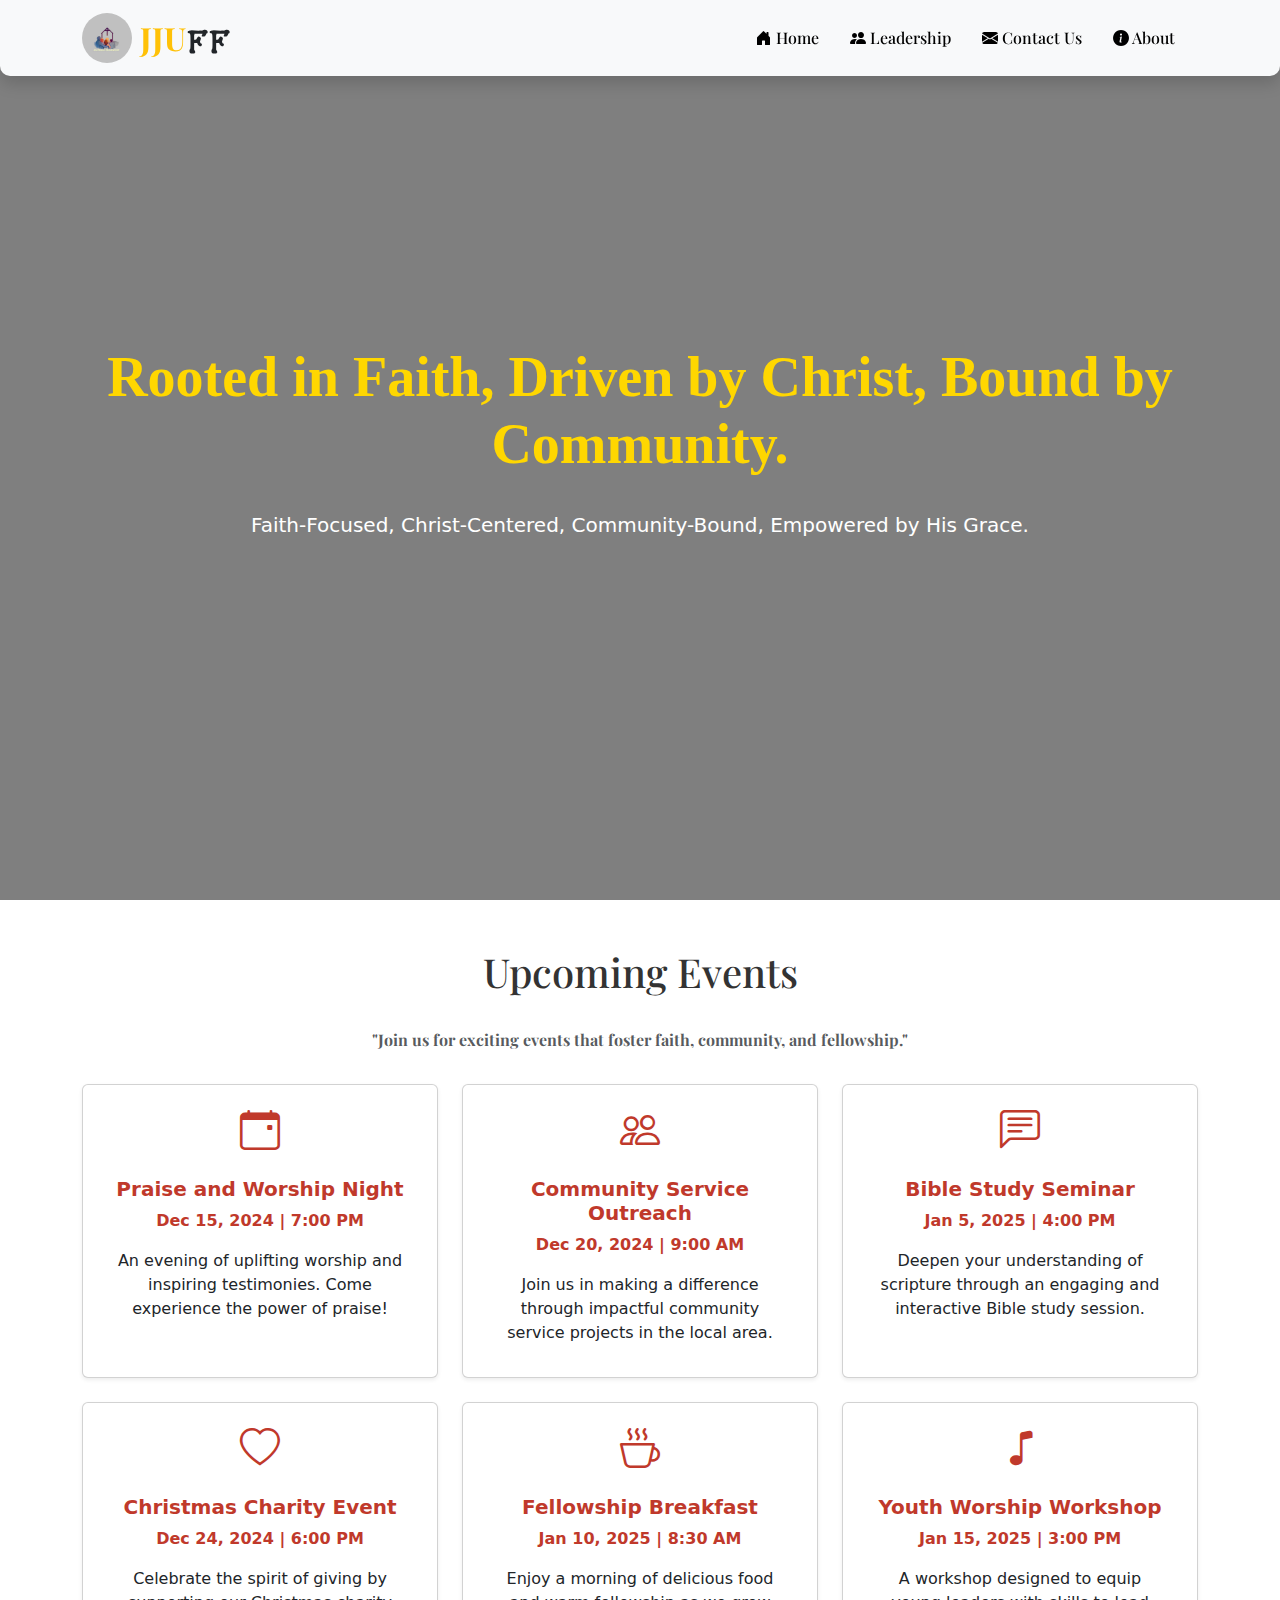
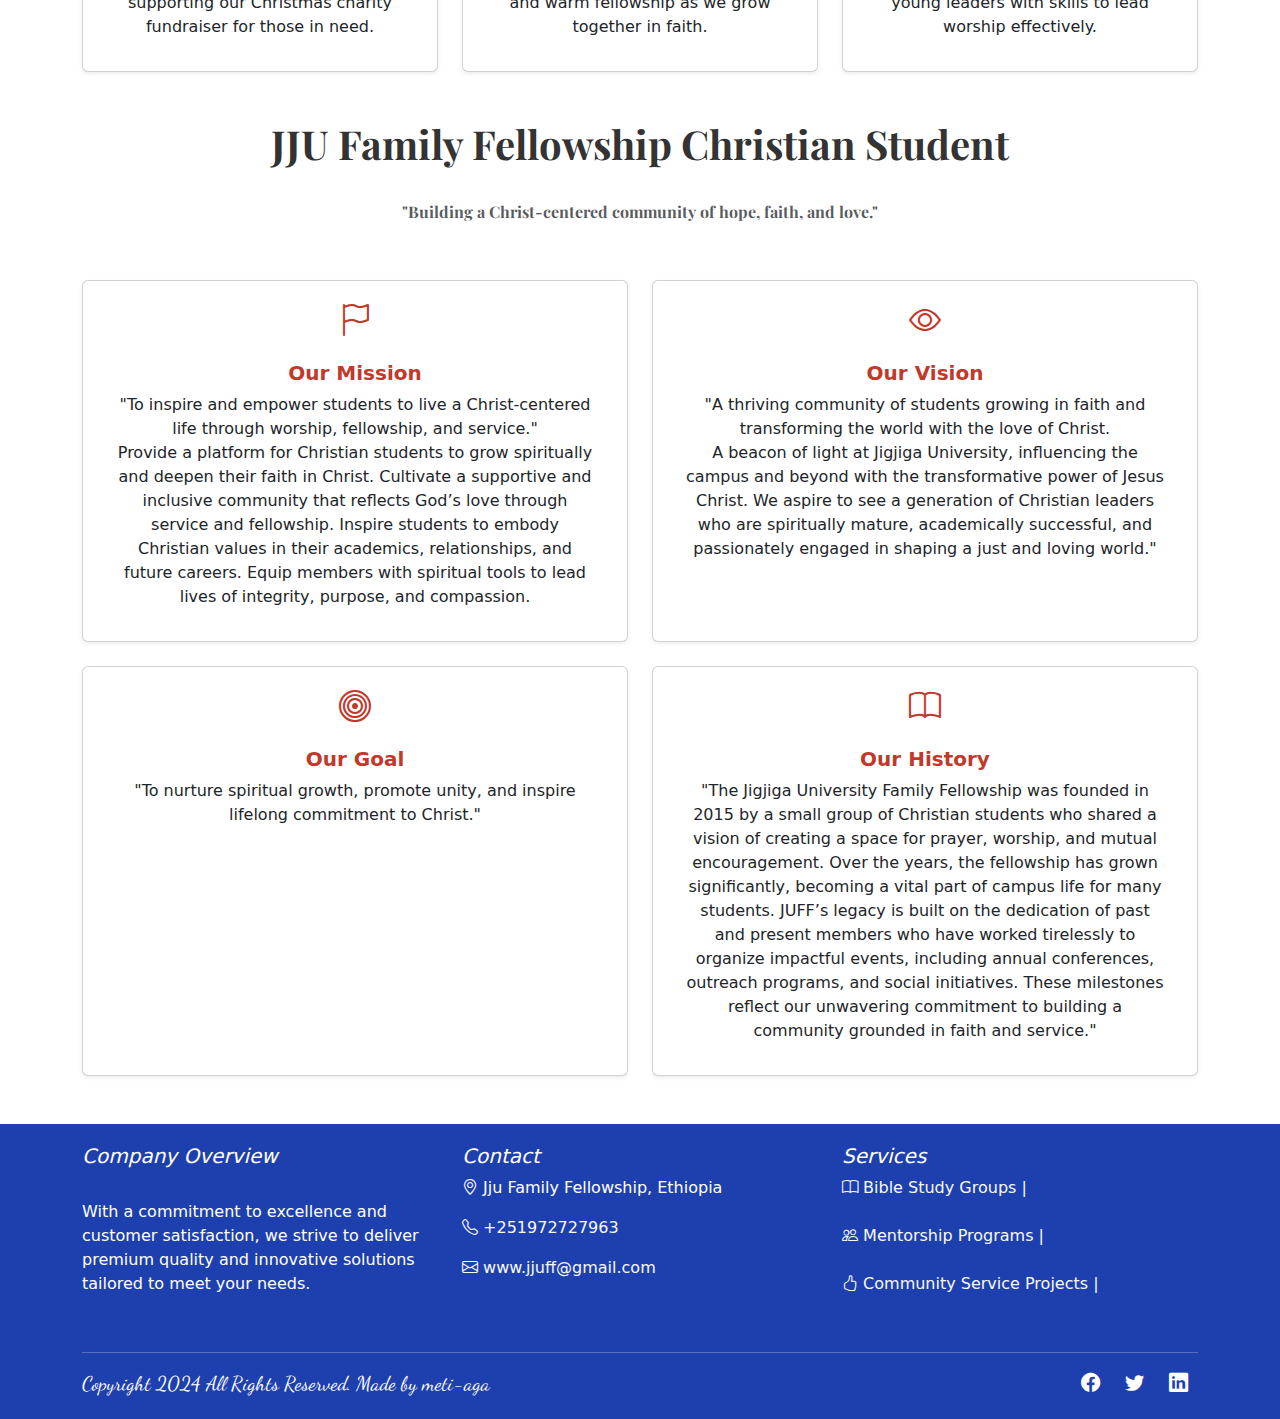
<file: about.html>
<!DOCTYPE html>
<html lang="en">
<head>
  <meta charset="UTF-8">
  <meta name="viewport" content="width=device-width, initial-scale=1.0">
  <title>JJU Fellowship Christian Student</title>
  <!-- Bootstrap CSS -->
  <link href="https://cdn.jsdelivr.net/npm/bootstrap@5.3.0/dist/css/bootstrap.min.css" rel="stylesheet">
  <!-- Add Material Icons -->
<link href="https://fonts.googleapis.com/icon?family=Material+Icons" rel="stylesheet">
  <!--google font    -->
 <link rel="preconnect" href="https://fonts.googleapis.com">
<link rel="preconnect" href="https://fonts.gstatic.com" crossorigin>
<link href="https://fonts.googleapis.com/css2?family=Arvo:ital,wght@0,400;0,700;1,400;1,700&family=Dancing+Script:wght@400..700&family=Lobster&family=Montserrat:ital,wght@0,100..900;1,100..900&family=Playfair+Display:ital,wght@0,400..900;1,400..900&family=Yuji+Mai&display=swap" rel="stylesheet">
  <!-- Bootstrap Icons -->
  <link href="https://cdn.jsdelivr.net/npm/bootstrap-icons/font/bootstrap-icons.css" rel="stylesheet">
  <link rel="stylesheet" href="about.css">
</head>
<body>
  <!--   headers -->
     <!-- Header Section -->
 <header>
  <nav class="navbar navbar-expand-lg fixed-top bg-light shadow" id="mainNav">
    <div class="container">
      <!-- Logo with Image -->
   <!-- Logo with Image -->
   <a class="navbar-brand fw-bold text-warning fs-2 d-flex align-items-center" href="#">
    <img src="jjuffff.jpg" alt="" class="me-2" style="width: 50px; height: 50px;  border-radius: 50%;">
    JJU<span class="text-dark">FF</span>
  </a>

      <!-- Hamburger Button -->
      <button class="navbar-toggler" type="button" data-bs-toggle="collapse" data-bs-target="#navbarNav" aria-controls="navbarNav" aria-expanded="false" aria-label="Toggle navigation">
        <span class="navbar-toggler-icon"></span>
      </button>

     <!-- Navigation Menu -->
     <div class="collapse navbar-collapse justify-content-end" id="navbarNav">
      <ul class="navbar-nav">
        <li class="nav-item">
          <a class="nav-link" href="index.html">
            <i class="bi bi-house-door-fill"></i> Home
          </a>
        </li>
     
     <li class="nav-item">
<a class="nav-link" href="leadership.html">
  <i class="bi bi-people-fill"></i> Leadership
</a>
</li>
           <li class="nav-item">
          <a class="nav-link" href="contac.html">
            <i class="bi bi-envelope-fill"></i> Contact Us
          </a>
        </li>
        
           <li class="nav-item">
          <a class="nav-link" href="about.html">
            <i class="bi bi-info-circle-fill"></i> About
          </a>
        </li>
      </ul>
    </div>
    </div>
  </nav>
</header>
  
    <!-- Homepage Section -->
    <section id="home" class="welcome-section text-white d-flex align-items-center">
        <div class="container text-center">
            <!-- Welcome Text -->
            <h1 class="display-4">Rooted in Faith, Driven by Christ, Bound by Community.</h1>
          <br>
            <p class="lead">
                Faith-Focused, Christ-Centered, Community-Bound, Empowered by His Grace.
            </p>
    </section>
      

  <!-- upcoming evants -->
      <div id="evants" class="container my-5">
    <h2 class="section-heading">Upcoming Events</h2>
    <p id="section-p" class="text-center text-muted">"Join us for exciting events that foster faith, community, and fellowship."</p>

    <!-- Events Section -->
    <div class="row row-cols-1 row-cols-md-2 row-cols-lg-3 g-4">
      <!-- Event 1 -->
      <div class="col">
        <div class="card event-card h-100 text-center p-3 shadow-sm">
          <i class="bi bi-calendar-event"></i>
          <div class="card-body">
            <h5 class="card-title">Praise and Worship Night</h5>
            <p class="event-date">Dec 15, 2024 | 7:00 PM</p>
            <p class="card-text">An evening of uplifting worship and inspiring testimonies. Come experience the power of praise!</p>
          </div>
        </div>
      </div>
      <!-- Event 2 -->
      <div class="col">
        <div class="card event-card h-100 text-center p-3 shadow-sm">
          <i class="bi bi-people"></i>
          <div class="card-body">
            <h5 class="card-title">Community Service Outreach</h5>
            <p class="event-date">Dec 20, 2024 | 9:00 AM</p>
            <p class="card-text">Join us in making a difference through impactful community service projects in the local area.</p>
          </div>
        </div>
      </div>
      <!-- Event 3 -->
      <div class="col">
        <div class="card event-card h-100 text-center p-3 shadow-sm">
          <i class="bi bi-chat-left-text"></i>
          <div class="card-body">
            <h5 class="card-title">Bible Study Seminar</h5>
            <p class="event-date">Jan 5, 2025 | 4:00 PM</p>
            <p class="card-text">Deepen your understanding of scripture through an engaging and interactive Bible study session.</p>
          </div>
        </div>
      </div>
      <!-- Event 4 -->
      <div class="col">
        <div class="card event-card h-100 text-center p-3 shadow-sm">
          <i class="bi bi-heart"></i>
          <div class="card-body">
            <h5 class="card-title">Christmas Charity Event</h5>
            <p class="event-date">Dec 24, 2024 | 6:00 PM</p>
            <p class="card-text">Celebrate the spirit of giving by supporting our Christmas charity fundraiser for those in need.</p>
          </div>
        </div>
      </div>
      <!-- Event 5 -->
      <div class="col">
        <div class="card event-card h-100 text-center p-3 shadow-sm">
          <i class="bi bi-cup-hot"></i>
          <div class="card-body">
            <h5 class="card-title">Fellowship Breakfast</h5>
            <p class="event-date">Jan 10, 2025 | 8:30 AM</p>
            <p class="card-text">Enjoy a morning of delicious food and warm fellowship as we grow together in faith.</p>
          </div>
        </div>
      </div>
      <!-- Event 6 -->
      <div class="col">
        <div class="card event-card h-100 text-center p-3 shadow-sm">
          <i class="bi bi-music-note"></i>
          <div class="card-body">
            <h5 class="card-title">Youth Worship Workshop</h5>
            <p class="event-date">Jan 15, 2025 | 3:00 PM</p>
            <p class="card-text">A workshop designed to equip young leaders with skills to lead worship effectively.</p>
          </div>
        </div>
      </div>
    </div>
  </div>
  
<!--   jjuff mission -->
  <div class="container my-5">
    <h2 id="section-heading" class="text-center fw-bold">JJU Family Fellowship Christian Student</h2>
    <p id="section-p" class="text-center text-muted">"Building a Christ-centered community of hope, faith, and love."</p>

    <!-- Section: Mission, Vision, Goal, and History -->
    <div class="row row-cols-1 row-cols-md-2 g-4 mt-4">
      <!-- Mission -->
      <div class="col">
        <div class="card h-100 text-center p-3 shadow-sm">
          <i class="bi bi-flag"></i>
          <div class="card-body">
            <h5 class="card-title">Our Mission</h5>
            <p class="card-text">"To inspire and empower students to live a Christ-centered life through worship, fellowship, and service."
            <br>
              Provide a platform for Christian students to grow spiritually and deepen their faith in Christ.
Cultivate a supportive and inclusive community that reflects God’s love through service and fellowship.
Inspire students to embody Christian values in their academics, relationships, and future careers.
Equip members with spiritual tools to lead lives of integrity, purpose, and compassion.
            </p>
          </div>
        </div>
      </div>
      <!-- Vision -->
      <div class="col">
        <div class="card h-100 text-center p-3 shadow-sm">
          <i class="bi bi-eye"></i>
          <div class="card-body">
            <h5 class="card-title">Our Vision</h5>
            <p class="card-text">"A thriving community of students growing in faith and transforming the world with the love of Christ. <br> A beacon of light at Jigjiga University, influencing the campus and beyond with the transformative power of Jesus Christ. We aspire to see a generation of Christian leaders who are spiritually mature, academically successful, and passionately engaged in shaping a just and loving world."</p>
          </div>
        </div>
      </div>
      <!-- Goal -->
      <div class="col">
        <div class="card h-100 text-center p-3 shadow-sm">
          <i class="bi bi-bullseye"></i>
          <div class="card-body">
            <h5 class="card-title">Our Goal</h5>
            <p class="card-text">"To nurture spiritual growth, promote unity, and inspire lifelong commitment to Christ."</p>
          </div>
        </div>
      </div>
      <!-- History -->
      <div class="col">
        <div class="card h-100 text-center p-3 shadow-sm">
          <i class="bi bi-book"></i>
          <div class="card-body">
            <h5 class="card-title">Our History</h5>
            <p class="card-text">"The Jigjiga University Family Fellowship was founded in 2015 by a small group of Christian students who shared a vision of creating a space for prayer, worship, and mutual encouragement. Over the years, the fellowship has grown significantly, becoming a vital part of campus life for many students. JUFF’s legacy is built on the dedication of past and present members who have worked tirelessly to organize impactful events, including annual conferences, outreach programs, and social initiatives. These milestones reflect our unwavering commitment to building a community grounded in faith and service."</p>
          </div>
        </div>
      </div>
    </div>
  </div>
      <button id="moveUp" class="btn btn-primary move-up-btn">
    <span class="material-icons">arrow_upward</span>
  </button>
       <!-- Footer -->
 <footer class="footer">
  <div class="container">
    <div class="row text-center text-md-start">
      <!-- Company Overview -->
      <div class="col-md-4 mb-4">
        <h5 class="fst-italic">Company Overview</h5><br>
        <p>
          With a commitment to excellence and customer satisfaction, we strive to deliver premium quality and innovative solutions tailored to meet your needs.
        </p>
      </div>

      <!-- Contact -->
      <div class="col-md-4 mb-4">
        <h5 class=" fst-italic">Contact</h5>
        <p><i class="bi bi-geo-alt"></i> Jju Family Fellowship, Ethiopia</p>
                                   <p> <a href="tel:+251972727963" <i class="bi bi-telephone"></i> +251972727963</a> </p>
        <p><a href="mailto:support@yourdomain.com"><i class="bi bi-envelope"></i>  www.jjuff@gmail.com</a></p>
      </div>

      <!-- Services -->
      <div class="col-md-4 mb-4">
        <h5  class="fst-italic">Services</h5>
        <ul class="list-unstyled">
          <a href="#"> <li><i class="bi bi-book"></i> Bible Study Groups | </li></a> <br>
           <a href="#">  <li><i class="bi bi-people"></i> Mentorship Programs | </li></a><br>
           <a href="#">  <li><i class="bi bi-hand-thumbs-up"></i> Community Service Projects | </li> </a>
        </ul>
      </div>
    </div>

    <hr class="border-light">

    <!-- Bottom Row -->
    <div id="made" class="row">
      <div class="col-md-6 text-center text-md-start">
        <p class="mb-0">Copyright 2024 All Rights Reserved. Made by <a href="#">meti-aga</a></p>
      </div>
      <div class="col-md-6 text-center text-md-end social-icons">
       <a href="https://web.facebook.com/profile.php?id=61551597590852" title="Facebook"><i class="bi bi-facebook"></i></a>
        <a href="#" title="Twitter"><i class="bi bi-twitter"></i></a>
        <a href="#" title="LinkedIn"><i class="bi bi-linkedin"></i></a>
      </div>
    </div>
  </div>
</footer>

<script src="about.js"></script>      
 <!-- Bootstrap JS -->
  <script src="https://cdn.jsdelivr.net/npm/bootstrap@5.3.0/dist/js/bootstrap.bundle.min.js"></script>
</body>
</html>
</file>
<file: about.css>
/* header */
:root {
  --primary-blue: rgb(0, 51, 102);
  --primary-gold: rgb(255, 215, 0);
  --primary-white: rgb(255, 255, 255);

  --secondary-green: rgb(50, 205, 50);
  --secondary-beige: rgb(245, 245, 220);
  --secondary-skyblue: rgb(135, 206, 235);

  --accent-red: rgb(220, 20, 60);
  --accent-purple: rgb(128, 0, 128);
  --accent-goldenrod: rgb(218, 165, 32);

  --neutral-gray: rgb(211, 211, 211);
  --neutral-darkgray: rgb(51, 51, 51);
}

/* Navbar Styling */
.navbar {
  transition: background-color 0.3s ease, box-shadow 0.3s ease;
   border-bottom-right-radius: 10px;
   border-bottom-left-radius: 10px; 
  
  
}

.navbar.scrolled {
  background-color: #1e40af!important; /* Change to primary color */
  box-shadow: 0 4px 6px rgba(0, 0, 0, 0.1);
}
#mainNav .container{
   font-family: "Playfair Display", serif;
  font-optical-sizing: auto;
  font-weight:600;
  font-style: normal;
}
#mainNav .container span{
  font-family: "Yuji Mai", serif;
  font-weight: 800;
  font-style: normal;
}
.navbar .nav-link {
  color: #000;
  transition: color 0.3s ease;
}

.navbar.scrolled .nav-link{
  color: #fff;
}

.navbar.scrolled .nav-link:hover{
  color: #fff;
   background:#0000cc;
}

.navbar-nav .nav-link {
  margin-right: 15px;
  font-weight: 500;
  color: #000;
  transition: color 0.3s;
}

.navbar-nav .nav-link:hover,
.navbar-nav .nav-link.active {
  color: #0d6efd;
}


/* Welcome Section Styles */
.welcome-section {
    height: 100vh;
    background: url('https://img.freepik.com/free-photo/back-view-crowd-fans-watching-live-performance-music-concert-night-copy-space_637285-544.jpg?ga=GA1.1.839273.1731150990&semt=ais_hybrid') no-repeat center center/cover;
    position: relative;
}
#home h1{
   font-family: "Playwrite HR Lijeva", cursive;
  font-optical-sizing: auto;
  font-weight:700;
  font-style: normal;
  color: var(--primary-gold);
}
.welcome-section::before {
    content: '';
    position: absolute;
    top: 0;
    left: 0;
    right: 0;
    bottom: 0;
    background-color: rgba(0, 0, 0, 0.5); /* Dark overlay for better text visibility */
    z-index: 1;
}

.welcome-section .container {
    position: relative;
    z-index: 2;
}
.section-heading, #section-heading {
text-align: center;
margin-top: 2rem;
color: var(--neutral-darkgray);
font-size: 2.5rem;
font-family: "Playfair Display", serif;
font-optical-sizing: auto;
font-weight: 500;
font-style: normal;
    }
#section-p{
  font-family: "Playfair Display", serif;
  font-optical-sizing: auto;
  font-weight: bold;
  font-style: normal;
  color: var(--neutral-darkgray);
  margin-bottom: 2rem;
  
}
    .card i {
      font-size: 2rem;
      color: #c0392b;
    }

    .card-title {
      color: #c0392b;
      font-weight: bold;
    }
  

    .event-card i {
      font-size: 2.5rem;
      color: #c0392b;
    }

    .event-date {
      font-weight: bold;
      color: #c0392b;
    }

    #section-p {
      text-align: center;
      margin-top: 2rem;
    }

    .card {
      transition: transform 0.3s, box-shadow 0.3s;
    }

    .card:hover {
      background-color:#e0e0e0;
      transform: scale(1.05);
      box-shadow: 0 4px 15px rgba(0, 0, 0, 0.2);
    }
/*<!--  move up button -->*/
  .move-up-btn {
    position: fixed;
    bottom: 20px;
    right: 20px;
    border-radius: 50%;
    width: 50px;
    height: 50px;
    display: flex;
    justify-content: center;
    align-items: center;
    box-shadow: 0px 4px 6px rgba(0, 0, 0, 0.2);
    display: none; /* Initially hidden */
    z-index: 1000;
  }
/*   <!-- Footer --> */

    .footer {
      background-color:#1e40af;
      color: #fff;
      padding: 20px 0;
       margin-top: 15px;
    }

    .footer a {
      color: #f8f9fa;
      text-decoration: none;
    }

    .footer a:hover {
      color: #ffc107;
      text-decoration: underline;
    }

    .social-icons a {
      margin: 0 10px;
      font-size: 1.2rem;
      color: #fff;
    }

    .social-icons a:hover {
      color: #ffc107;
    }
#made{
  font-size:20px;
  font-family: "Dancing Script", cursive;
  font-optical-sizing: auto;
  font-weight: 200;
  font-style: normal;
}

/* ???? */
/* Phone (portrait) */
  @media (max-width: 575.98px) {
 #weekly-scripture h3, #weekly-meetings h3, .about container h2, #testimonial h2,.faq-header{
  font-size: 23px; /* Default for larger screens */
}
    #home{
       height:620px;
    }
   #weekly-scripture .blockquote  {
    font-size: 14px;
  }
  #welcome-section {
    padding: 3rem 1rem;
  }

  #welcome-section h1 {
    font-size: 1.75rem;
  }
  #home  .lead{
      font-size:1.2rem;
    }
  #welcome-section p {
    font-size: 1rem;
  }
  #section-heading{
    font-size:24px;
    font-weight: bold;
  }
    .section-heading, .col .card-body h5{
    font-size:27px;
     font-weight: bold;
      font-family: 'Roboto Slab', serif;
    }
 
    #evants h5{
      font-size:18px;  
    }
    #evants .event-date{
      font-size:14px;
    }
}

@media (min-width: 592px) and (max-width: 900px) {
 
}

/* Tablet (portrait) */
@media (min-width: 901px) and (max-width: 1024px) {
  
}

/* Tablet (landscape) */
@media (min-width: 1025px) and (max-width: 1280px) {

}
</file>
